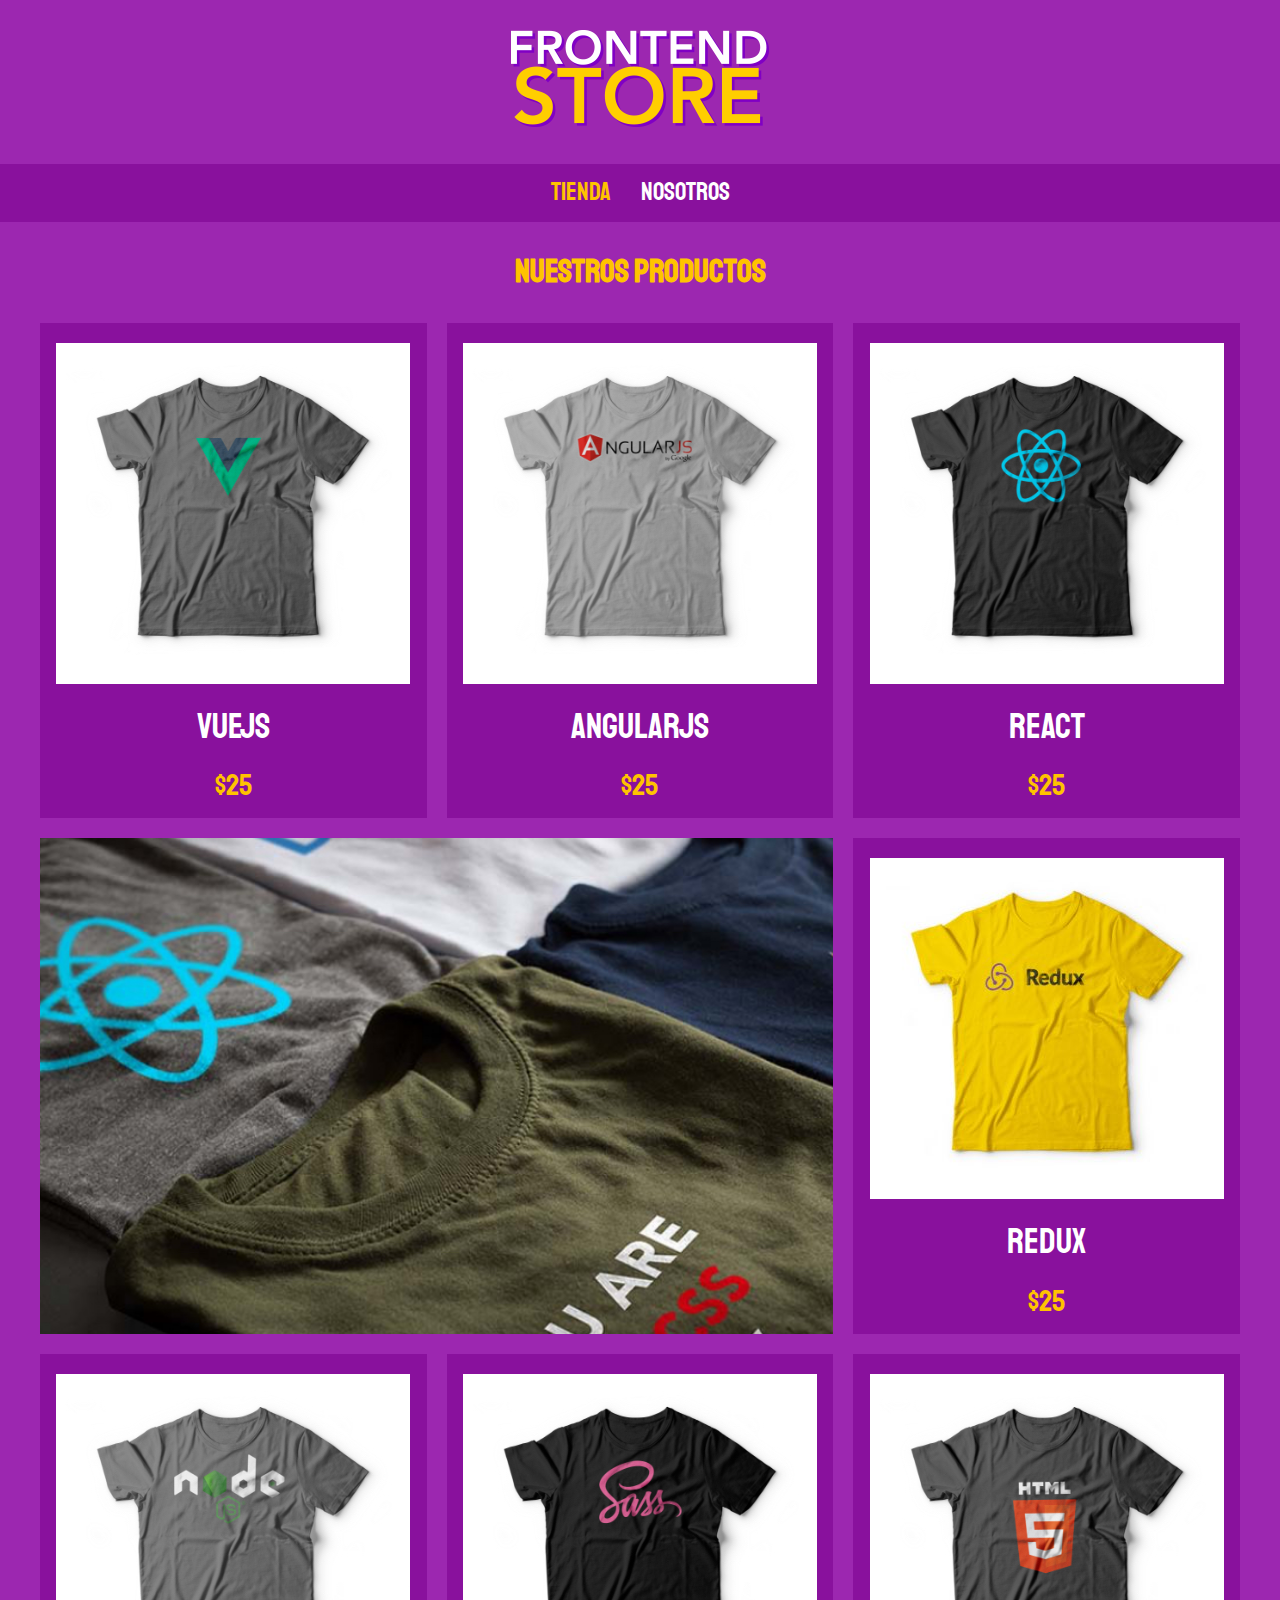
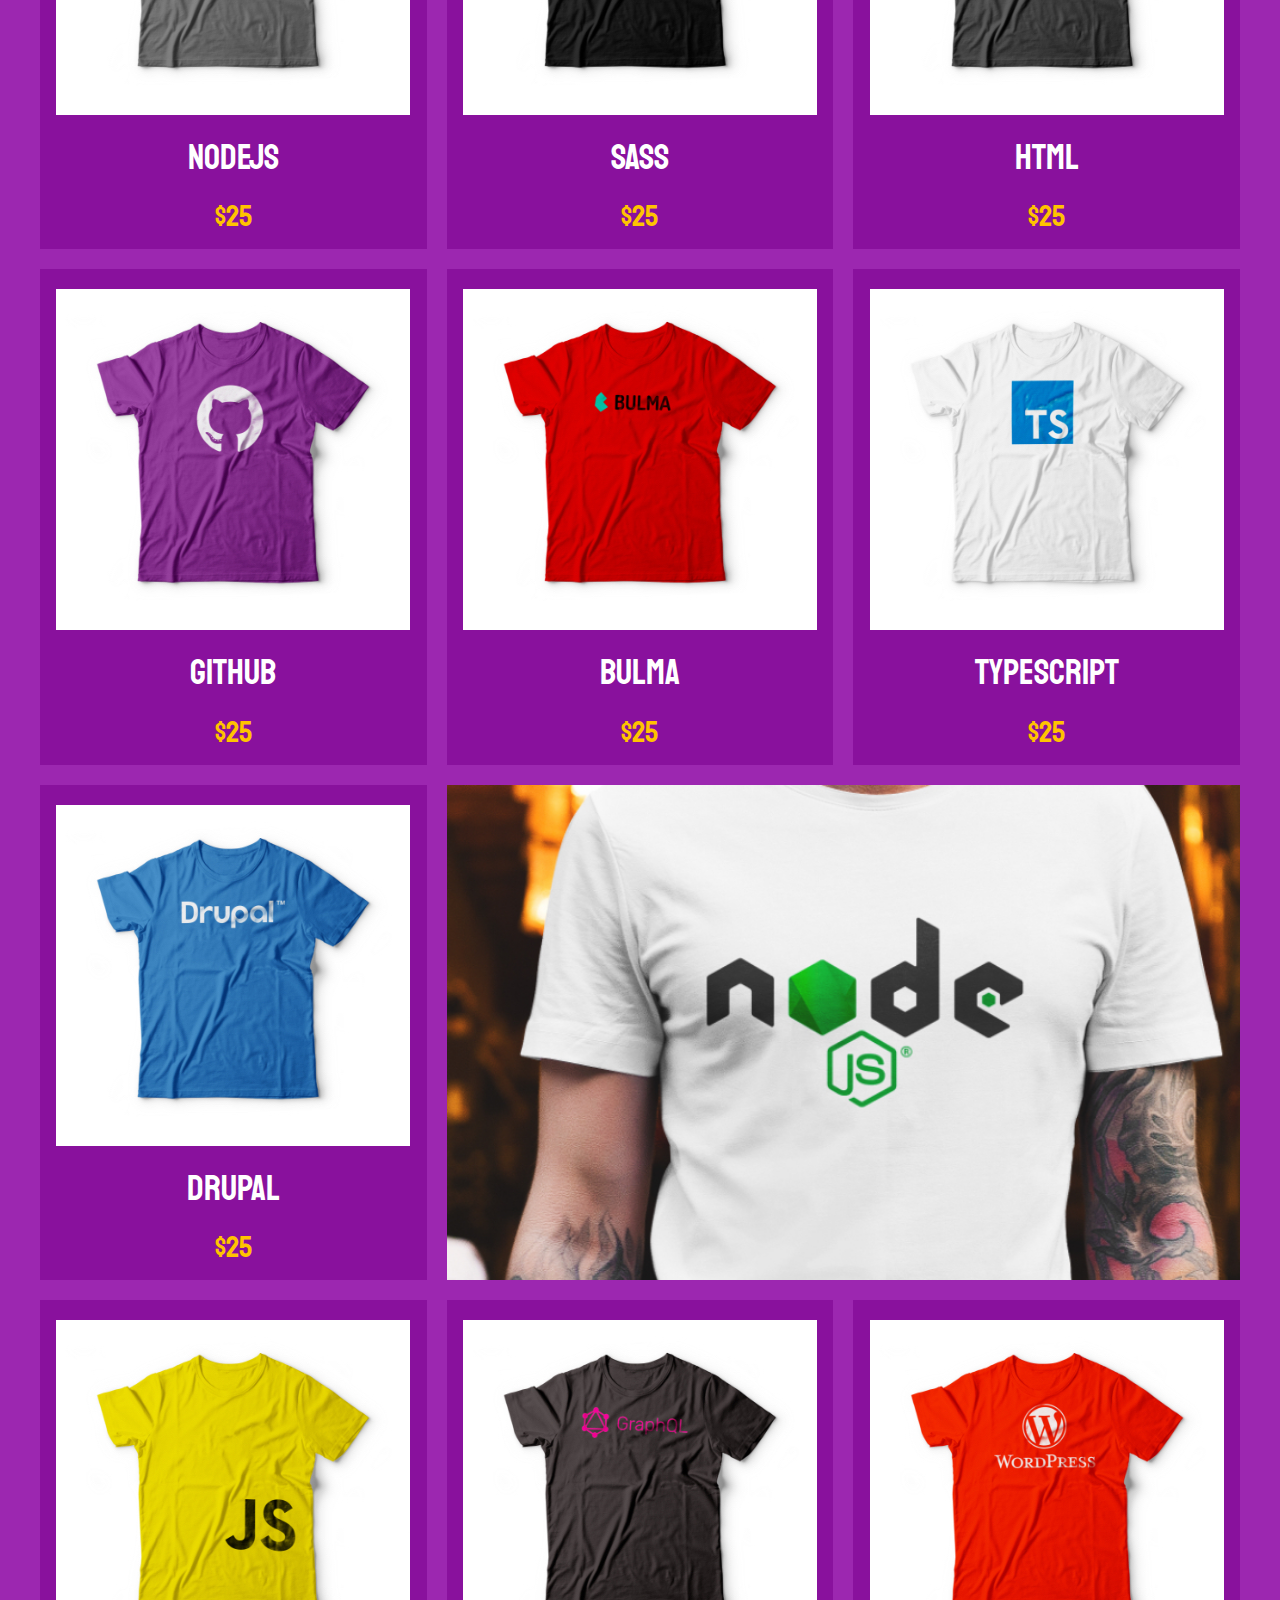
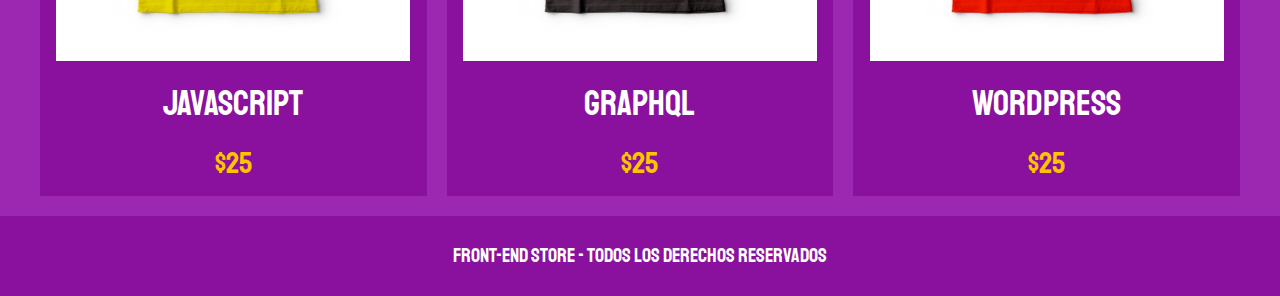
<file: index.html>
<!DOCTYPE html>
<html lang="en">

<head>
    <meta charset="UTF-8">
    <meta name="viewport" content="width=device-width, initial-scale=1.0">
    <link rel="preload" href="./css/normalize.css" as="style">
    <link rel="stylesheet" href="./css/normalize.css">
    <link rel="preload" href="https://fonts.googleapis.com/css2?family=Staatliches&display=swap" as="font">
    <link rel="preconnect" href="https://fonts.googleapis.com">
    <link rel="preconnect" href="https://fonts.gstatic.com" crossorigin>
    <link href="https://fonts.googleapis.com/css2?family=Staatliches&display=swap" rel="stylesheet">
    <link rel="preload" href="./img/logo.png" as="image">
    <link rel="preload" href="./css/style.css">
    <link rel="stylesheet" href="./css/style.css">
    <title>FrontEnd Store</title>
</head>

<body>
    <!-- HTML USANDO BEM -->

    <header class="header">
        <a href="./index.html">
            <img loading="lazy" class="header__logo" src="./img/logo.png" alt="Logotipo">
        </a>
    </header>

    <nav class="nav">
        <a class="nav__link nav__link--active" href="./index.html">Tienda</a>
        <a class="nav__link" href="./nosotros.html">Nosotros</a>
    </nav>

    <main class="container">
        <h2>Nuestros Productos</h2>

        <div class="grid">
            
            <div class="product">
                <a href="./producto.html">
                    <img loading="lazy" class="product__img" src="./img/1.jpg" alt="imagen camisa">
                    <div class="product__detail">
                        <p class="product__name">VueJS</p>
                        <p class="product__price">$25</p>
                    </div>
                </a>
            </div> <!-- product end-->

            <div class="product">
                <a href="./producto.html">
                    <img loading="lazy" class="product__img" src="./img/2.jpg" alt="imagen camisa">
                    <div class="product__detail">
                        <p class="product__name">AngularJS</p>
                        <p class="product__price">$25</p>
                    </div>
                </a>
            </div> <!-- product end-->

            <div class="product">
                <a href="./producto.html">
                    <img loading="lazy" class="product__img" src="./img/3.jpg" alt="imagen camisa">
                    <div class="product__detail">
                        <p class="product__name">React</p>
                        <p class="product__price">$25</p>
                    </div>
                </a>
            </div> <!-- product end-->

            <div class="product">
                <a href="./producto.html">
                    <img loading="lazy" class="product__img" src="./img/4.jpg" alt="imagen camisa">
                    <div class="product__detail">
                        <p class="product__name">Redux</p>
                        <p class="product__price">$25</p>
                    </div>
                </a>
            </div> <!-- product end-->

            <div class="product">
                <a href="./producto.html">
                    <img loading="lazy" class="product__img" src="./img/5.jpg" alt="imagen camisa">
                    <div class="product__detail">
                        <p class="product__name">NodeJS</p>
                        <p class="product__price">$25</p>
                    </div>
                </a>
            </div> <!-- product end-->

            <div class="product">
                <a href="./producto.html">
                    <img loading="lazy" class="product__img" src="./img/6.jpg" alt="imagen camisa">
                    <div class="product__detail">
                        <p class="product__name">Sass</p>
                        <p class="product__price">$25</p>
                    </div>
                </a>
            </div> <!-- product end-->

            <div class="product">
                <a href="./producto.html">
                    <img loading="lazy" class="product__img" src="./img/7.jpg" alt="imagen camisa">
                    <div class="product__detail">
                        <p class="product__name">Html</p>
                        <p class="product__price">$25</p>
                    </div>
                </a>
            </div> <!-- product end-->

            <div class="product">
                <a href="./producto.html">
                    <img loading="lazy" class="product__img" src="./img/8.jpg" alt="imagen camisa">
                    <div class="product__detail">
                        <p class="product__name">GitHub</p>
                        <p class="product__price">$25</p>
                    </div>
                </a>
            </div> <!-- product end-->

            <div class="product">
                <a href="./producto.html">
                    <img loading="lazy" class="product__img" src="./img/9.jpg" alt="imagen camisa">
                    <div class="product__detail">
                        <p class="product__name">Bulma</p>
                        <p class="product__price">$25</p>
                    </div>
                </a>
            </div> <!-- product end-->

            <div class="product">
                <a href="./producto.html">
                    <img loading="lazy" class="product__img" src="./img/10.jpg" alt="imagen camisa">
                    <div class="product__detail">
                        <p class="product__name">typeScript</p>
                        <p class="product__price">$25</p>
                    </div>
                </a>
            </div> <!-- product end-->

            <div class="product">
                <a href="./producto.html">
                    <img loading="lazy" class="product__img" src="./img/11.jpg" alt="imagen camisa">
                    <div class="product__detail">
                        <p class="product__name">Drupal</p>
                        <p class="product__price">$25</p>
                    </div>
                </a>
            </div> <!-- product end-->

            <div class="product">
                <a href="./producto.html">
                    <img loading="lazy" class="product__img" src="./img/12.jpg" alt="imagen camisa">
                    <div class="product__detail">
                        <p class="product__name">JavaScript</p>
                        <p class="product__price">$25</p>
                    </div>
                </a>
            </div> <!-- product end-->

            <div class="product">
                <a href="./producto.html">
                    <img loading="lazy" class="product__img" src="./img/13.jpg" alt="imagen camisa">
                    <div class="product__detail">
                        <p class="product__name">Graphql</p>
                        <p class="product__price">$25</p>
                    </div>
                </a>
            </div> <!-- product end-->

            <div class="product">
                <a href="./producto.html">
                    <img loading="lazy" class="product__img" src="./img/14.jpg" alt="imagen camisa">
                    <div class="product__detail">
                        <p class="product__name">WordPress</p>
                        <p class="product__price">$25</p>
                    </div>
                </a>
            </div> <!-- product end-->

            <div class="graphic graphic--t-shirts"></div> 

            <div class="graphic graphic--node"></div> 

        </div>
    </main>

    <footer class="footer">
        <p class="footer__text">
            Front-End Store - Todos los derechos reservados
        </p>
    </footer>

</body>

</html>
</file>
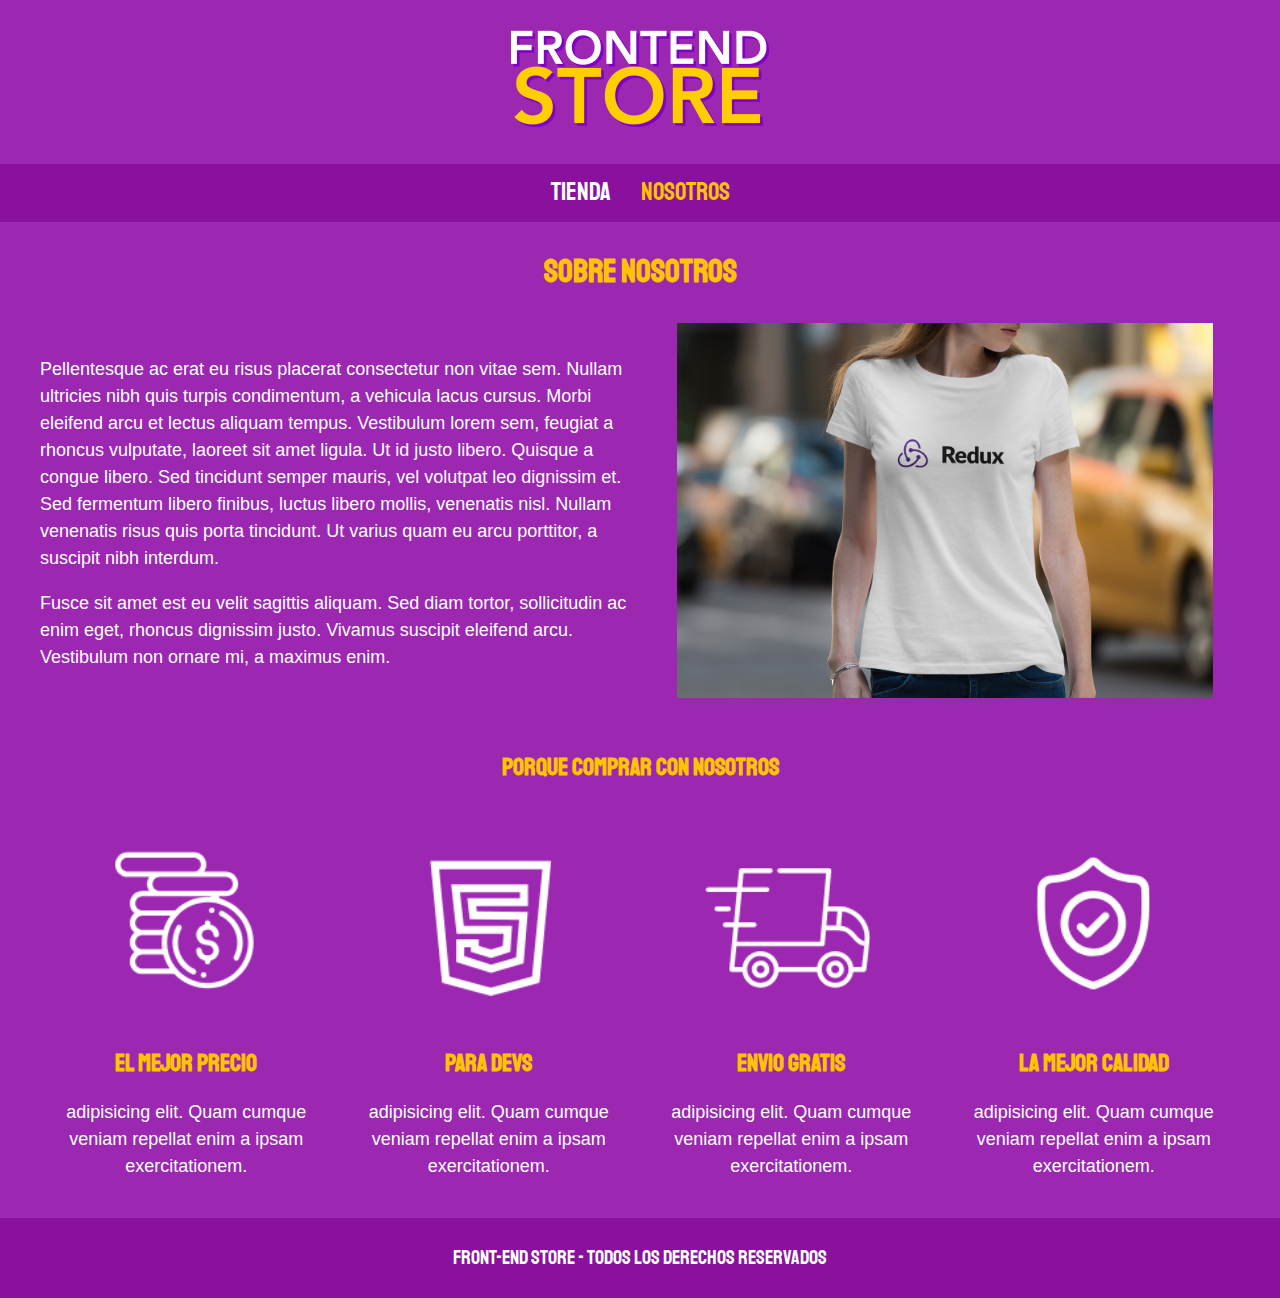
<file: nosotros.html>
<!DOCTYPE html>
<html lang="en">

<head>
    <meta charset="UTF-8">
    <meta name="viewport" content="width=device-width, initial-scale=1.0">
    <link rel="preload" href="./css/normalize.css" as="style">
    <link rel="stylesheet" href="./css/normalize.css">
    <link rel="preload" href="https://fonts.googleapis.com/css2?family=Staatliches&display=swap" as="font">
    <link rel="preconnect" href="https://fonts.googleapis.com">
    <link rel="preconnect" href="https://fonts.gstatic.com" crossorigin>
    <link href="https://fonts.googleapis.com/css2?family=Staatliches&display=swap" rel="stylesheet">
    <link rel="preload" href="./img/logo.png" as="image">
    <link rel="preload" href="./css/style.css">
    <link rel="stylesheet" href="./css/style.css">
    <title>FrontEnd Store</title>
</head>

<body>
    <!-- HTML USANDO BEM -->

    <header class="header">
        <a href="./index.html">
            <img class="header__logo" src="./img/logo.png" alt="Logotipo">
        </a>
    </header>

    <nav class="nav">
        <a class="nav__link" href="./index.html">Tienda</a>
        <a class="nav__link nav__link--active" href="./nosotros.html">Nosotros</a>
    </nav>

    <main class="container">
        <h2>Sobre Nosotros</h2>

        <div class="info">
            <div class="info__text">
                <p>
                    Pellentesque ac erat eu risus placerat consectetur non vitae sem. Nullam ultricies nibh quis turpis condimentum, a vehicula lacus cursus. Morbi eleifend arcu et lectus aliquam tempus. Vestibulum lorem sem, feugiat a rhoncus vulputate, laoreet sit amet ligula. Ut id justo libero. Quisque a congue libero. Sed tincidunt semper mauris, vel volutpat leo dignissim et. Sed fermentum libero finibus, luctus libero mollis, venenatis nisl. Nullam venenatis risus quis porta tincidunt. Ut varius quam eu arcu porttitor, a suscipit nibh interdum.
                </p>
                <p>
                    Fusce sit amet est eu velit sagittis aliquam. Sed diam tortor, sollicitudin ac enim eget, rhoncus dignissim justo. Vivamus suscipit eleifend arcu. Vestibulum non ornare mi, a maximus enim. 
                </p>
            </div>

            <div class="info__img">
                <img loading="lazy" src="./img/nosotros.jpg" alt="logo-nosotros">
            </div>
        </div>

        <h3>Porque comprar con nosotros</h3>
        <div class="icons">
            <div class="icons__details">
                <div class="icons__img">
                    <img loading="lazy" src="./img/icono_1.png" alt="icon1">
                </div>

                <div class="icons__text">
                    <h3>El mejor precio</h3>
                    <p>adipisicing elit. Quam cumque veniam repellat enim a ipsam exercitationem.
                    </p>
                </div>
            </div>

            <div class="icons__details">
                <div class="icons__img">
                    <img loading="lazy" src="./img/icono_2.png" alt="icon1">
                </div>   
                
                <div class="icons__text">
                    <h3>Para Devs</h3>
                    <p>adipisicing elit. Quam cumque veniam repellat enim a ipsam exercitationem.
                    </p>
                </div>            </div>

            <div class="icons__details">
                <div class="icons__img">
                    <img loading="lazy" src="./img/icono_3.png" alt="icon1">
                </div>

                <div class="icons__text">
                    <h3>Envio Gratis</h3>
                    <p>adipisicing elit. Quam cumque veniam repellat enim a ipsam exercitationem.
                    </p>
                </div>        
            </div>

            <div class="icons__details">
                <div class="icons__img">
                    <img loading="lazy" src="./img/icono_4.png" alt="icon1">
                </div>

                <div class="icons__text">
                    <h3>La mejor calidad</h3>
                    <p>adipisicing elit. Quam cumque veniam repellat enim a ipsam exercitationem.
                    </p>
                </div>          
            </div>

        </div>
        
    </main>

    <footer class="footer">
        <p class="footer__text">
            Front-End Store - Todos los derechos reservados
        </p>
    </footer>

</body>

</html>
</file>
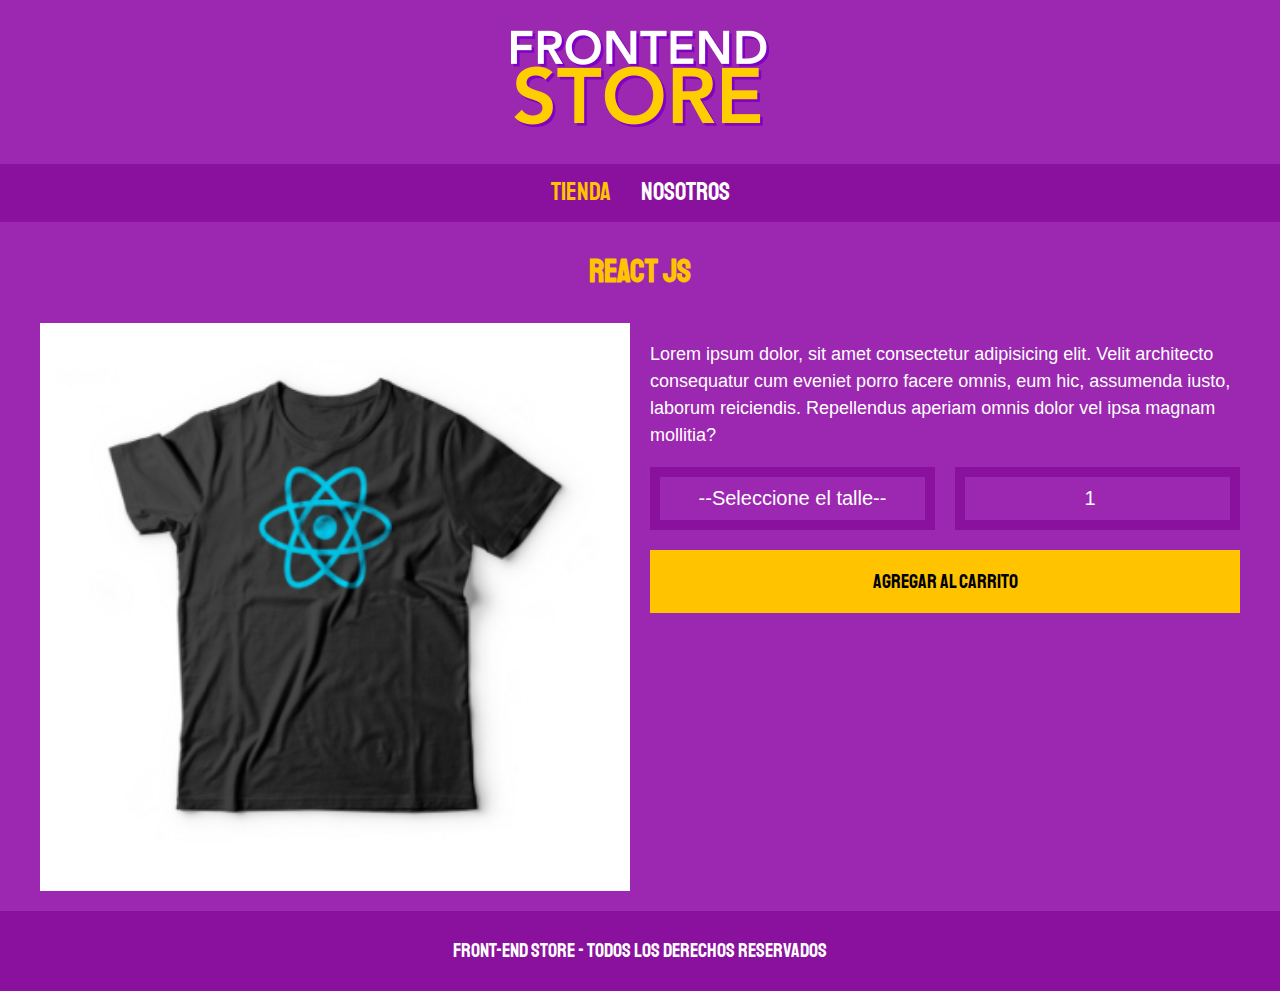
<file: producto.html>
<!DOCTYPE html>
<html lang="en">

<head>
    <meta charset="UTF-8">
    <meta name="viewport" content="width=device-width, initial-scale=1.0">
    <link rel="preload" href="./css/normalize.css" as="style">
    <link rel="stylesheet" href="./css/normalize.css">
    <link rel="preload" href="https://fonts.googleapis.com/css2?family=Staatliches&display=swap" as="font">
    <link rel="preconnect" href="https://fonts.googleapis.com">
    <link rel="preconnect" href="https://fonts.gstatic.com" crossorigin>
    <link href="https://fonts.googleapis.com/css2?family=Staatliches&display=swap" rel="stylesheet">
    <link rel="preload" href="./img/logo.png" as="image">
    <link rel="preload" href="./img/3.jpg" as="image">
    <link rel="preload" href="./css/style.css">
    <link rel="stylesheet" href="./css/style.css">
    <title>FrontEnd Store</title>
</head>

<body>
    <!-- HTML USANDO BEM -->

    <header class="header">
        <a href="./index.html">
            <img class="header__logo" src="./img/logo.png" alt="Logotipo">
        </a>
    </header>

    <nav class="nav">
        <a class="nav__link nav__link--active" href="./index.html">Tienda</a>
        <a class="nav__link" href="./nosotros.html">Nosotros</a>
    </nav>

    <main class="container">
        <h2>React Js</h2>

        <div class="product-details">
            <img loading="lazy" src="./img/3.jpg" alt="imagen-camisa">
            <div class="product-info">
                <p class="product__text">
                    Lorem ipsum dolor, sit amet consectetur adipisicing elit. Velit architecto consequatur cum
                    eveniet porro facere omnis, eum hic, assumenda iusto, laborum reiciendis. Repellendus aperiam
                    omnis dolor vel ipsa magnam mollitia?
                </p>
                <form class="form">
                    <select class="form__field" name="size" id="size">
                        <option value="" disabled selected>--Seleccione el talle--</option>
                        <option value="S">S</option>
                        <option value="M">M</option>
                        <option value="L">L</option>
                        <option value="XL">XL</option>
                    </select>

                    <input class="form__field" type="number" name="amount" id="amount" min="1" max="100" value="1">
                    <input class="form__btn" type="submit" value="Agregar al carrito">
                </form>
            </div>
        </div>

    </main>

    <footer class="footer">
        <p class="footer__text">
            Front-End Store - Todos los derechos reservados
        </p>
    </footer>

</body>

</html>
</file>
<file: css/style.css>
:root{
    --primary: #9c27b0;
    --primary-dark: #89119d;
    --secondary: #ffc300;
    --secondary-dark: rgb(233, 187, 2);
    --white: #fff;
    --dark: #000;
    --principal-font: 'Staatliches', sans-serif;

}


html {
    box-sizing: border-box;
    font-size: 62.5%;
    
}

*, *::before, *::after {
    box-sizing: inherit;
}

/* GLOBALES */

body {
    font-size: 16px;
    background-color: var(--primary);
    line-height: 1.5;
}

p {
    font-size: 1.8rem;
    font-family: Arial, Helvetica, sans-serif;
    color: var(--white);
}

a {
    text-decoration: none;
}

img {
    width: 100%;
}

.container {
    max-width: 120rem;
    margin: 0 auto;
}

h1 {
    font-size: 4rem;
}

h2 {
    font-size: 3.2rem;
}

h3 {
    font-size: 2.4rem;
}

h1, h2, h3 {
    text-align: center;
    color: var(--secondary);
    font-family: var(--principal-font);
}

/* HEADER */

.header {
    display: flex;
    justify-content: center;
}

.header__logo {
    margin: 3rem 0;
}

/* BARRA DE NAVEGACION */

.nav {
    display: flex;
    justify-content: center;
    gap: 3rem;
    background-color: var(--primary-dark);
    padding: 1rem 0;
}

.nav__link {
    text-decoration: none;
    color: var(--white);
    font-size: 2.5rem;
    font-family: var(--principal-font);
}

.nav__link:hover, .nav__link--active {
    color: var(--secondary);
}

/* PRODUCTOS */

.grid {
    display: grid;
    grid-template-columns: repeat(2, 1fr);
    gap: 2rem;
}

.graphic {
    min-height: 30rem;
}

.graphic--t-shirts {
    grid-row: 2 / 3;
    grid-column: 1 / 3;
    background-image: url(../img/grafico1.jpg);
    background-repeat: no-repeat;
    background-size: cover;
}

.graphic--node {
    grid-row: 7 / 8;
    grid-column: 1 / 3;
    background-image: url(../img/grafico2.jpg);
    background-repeat: no-repeat;
    background-size: cover;
}

@media (min-width: 768px) {
    
    .grid {
        grid-template-columns: repeat(3, 1fr);
        gap: 2rem;
    }

    .graphic--t-shirts {
        grid-row: 2 / 3;
        grid-column: 1 / 3;
    }

    .graphic--node {
        grid-row: 5 / 6;
        grid-column: 2 / 4;
    }
 }

.product {
    display: flex;
    flex-direction: column;
    justify-content: center;
    align-items: center;
    background-color: var(--primary-dark);
    padding-top: 2rem;

}

.product__detail {
    text-align: center;
}

.product__name {
    font-family: var(--principal-font);
    font-size: 3.5rem;
}

.product__price {
    font-family: var(--principal-font);
    font-size: 3rem;
    color: var(--secondary);
}

.product__name, .product__price {
    font-family: var(--principal-font);
    margin: 1rem 0;
    }


/* .product__img {
    width: 100%;
} */


/* SOBRE NOSOTROS */

.info {
    display: grid;
    grid-template-rows: repeat(2, auto);
    place-items: center;
}

.info__img {
    grid-row: 1 / 2;
}

.icons {
    display: grid;
    grid-template-columns: repeat(2, 1fr);
    gap: 1rem;
    place-items: center;
}

.icons__details {
    text-align: center;
}

.icons__text h3 {
    margin: 0;
}

@media (min-width: 768px) {
    
    .info {
        grid-template-columns: repeat(2, 1fr);
        gap: 2rem;
    }

    .info__img {
        grid-column: 2 / 3;
    }

    .icons {
        display: flex;
        justify-content: space-evenly;
    }

    .icons__details {
        text-align: center;
    }
 }

.info__text, 
.info__img {
    content: center;
}

/* FOOTER */

.footer {
    background-color: var(--primary-dark);
    margin-top: 2rem;
    padding: .5rem 0;
}

.footer__text {
    font-family: var(--principal-font);
    text-align: center;
    font-size: 2rem;
}

/* PRODUCTO HTML */

.product-details {
    display: grid;
    
}

@media (min-width: 769px) {
    .product-details {
    grid-template-columns: repeat(2, 1fr);
    gap: 2rem;

    }
 }

.form {
    display: grid;
    grid-template-columns: repeat(2, 1fr);
    gap: 2rem;

}

.form__field {
    border: 1rem solid var(--primary-dark);
    background-color: var(--primary);
    padding: 1rem;
    text-align: center;
    color: var(--white);
    font-size: 2rem;
    font-family: Arial, Helvetica, sans-serif;
    appearance: none;
}

.form__btn {
    background-color: var(--secondary);
    padding: 2rem;
    font-family: var(--principal-font);
    font-size: 2rem;
    cursor: pointer;
    max-width: 100%;
    border: none;
    transition: background-color .3s ease;
    grid-column: 1 / 3;
}

.form__btn:hover {
    background-color: var(--secondary-dark);
}
</file>
